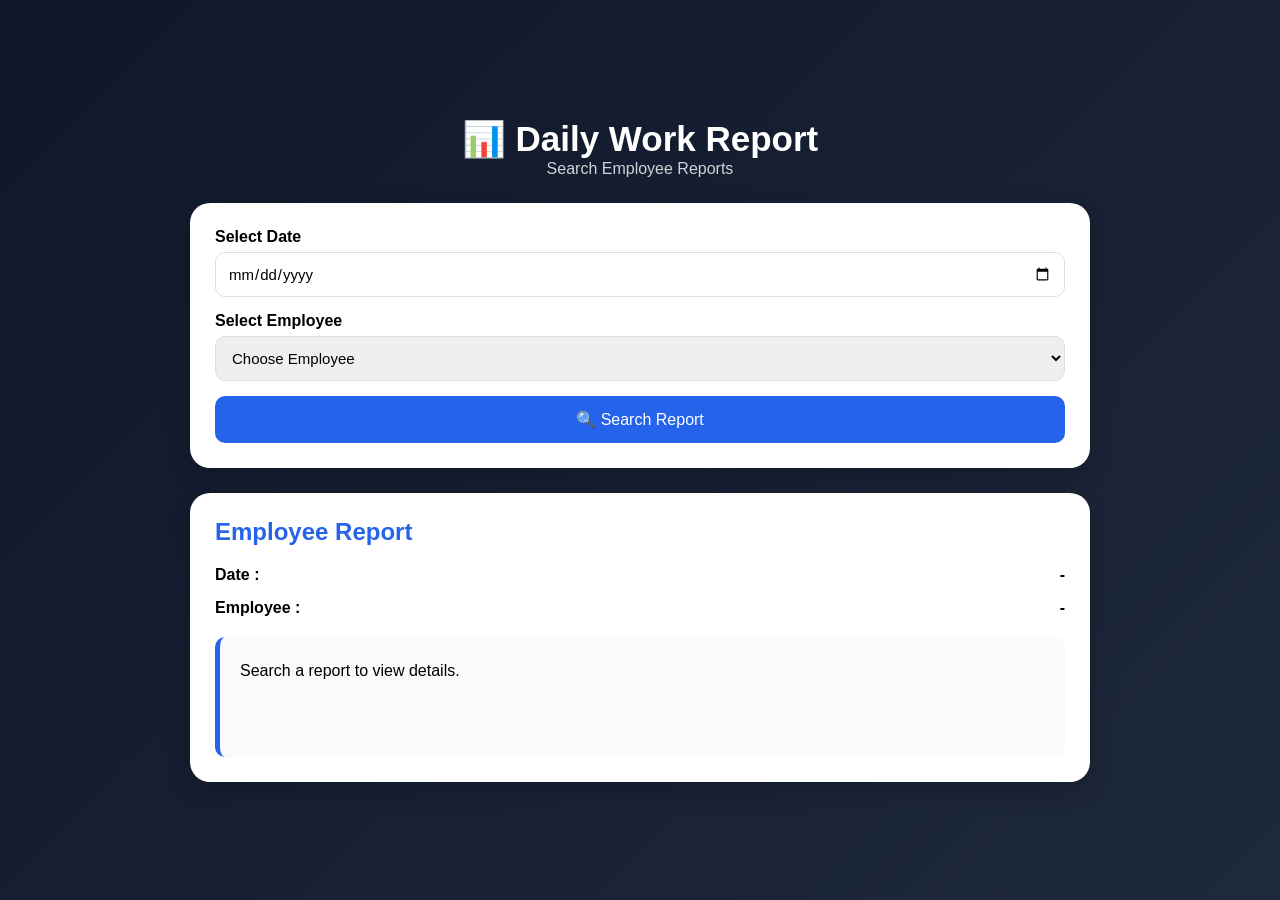
<file: search.html>
<!DOCTYPE html>
<html lang="en">
<head>
<meta charset="UTF-8">
<meta name="viewport" content="width=device-width, initial-scale=1.0">
<title>Daily Report Search</title>

<link rel="stylesheet" href="search.css">

</head>
<body>

<div class="container">

    <div class="header">
        <h1>📊 Daily Work Report</h1>
        <p>Search Employee Reports</p>
    </div>

    <div class="search-card">

        <div class="input-group">
            <label>Select Date</label>
            <input type="date" id="searchDate">
        </div>

        <div class="input-group">
            <label>Select Employee</label>
            <select id="searchEmployee">
                <option value="">Choose Employee</option>
                <option value="Madhav">Madhav</option>
                <option value="Rahul">Rahul</option>
                <option value="Amit">Amit</option>
            </select>
        </div>

        <button onclick="searchReport()">
            🔍 Search Report
        </button>

    </div>

    <div id="resultCard" class="result-card">

        <h2>Employee Report</h2>

        <div class="info-row">
            <span>Date :</span>
            <span id="showDate">-</span>
        </div>

        <div class="info-row">
            <span>Employee :</span>
            <span id="showEmp">-</span>
        </div>

        <div class="report-box" id="showReport">
            Search a report to view details.
        </div>

    </div>

</div>

<script src="search.js"></script>

</body>
</html>
</file>
<file: search.css>
*{
    margin:0;
    padding:0;
    box-sizing:border-box;
    font-family:Segoe UI,sans-serif;
}

body{
    background:linear-gradient(135deg,#0f172a,#1e293b);
    min-height:100vh;
    display:flex;
    justify-content:center;
    align-items:center;
    padding:20px;
}

.container{
    width:100%;
    max-width:900px;
}

.header{
    text-align:center;
    color:white;
    margin-bottom:25px;
}

.header h1{
    font-size:35px;
}

.header p{
    opacity:.8;
}

.search-card{
    background:white;
    border-radius:20px;
    padding:25px;
    box-shadow:0 10px 25px rgba(0,0,0,.2);
}

.input-group{
    margin-bottom:15px;
}

.input-group label{
    display:block;
    margin-bottom:6px;
    font-weight:600;
}

input,
select{
    width:100%;
    padding:12px;
    border:1px solid #ddd;
    border-radius:10px;
    font-size:15px;
}

button{
    width:100%;
    padding:14px;
    border:none;
    background:#2563eb;
    color:white;
    border-radius:10px;
    font-size:16px;
    cursor:pointer;
    transition:.3s;
}

button:hover{
    background:#1d4ed8;
}

.result-card{
    margin-top:25px;
    background:white;
    border-radius:20px;
    padding:25px;
    box-shadow:0 10px 25px rgba(0,0,0,.2);
}

.result-card h2{
    color:#2563eb;
    margin-bottom:20px;
}

.info-row{
    display:flex;
    justify-content:space-between;
    margin-bottom:15px;
    font-weight:600;
}

.report-box{
    background:#f8fafc;
    border-left:5px solid #2563eb;
    padding:20px;
    border-radius:10px;
    min-height:120px;
    margin-top:20px;
    line-height:1.8;
}
</file>
